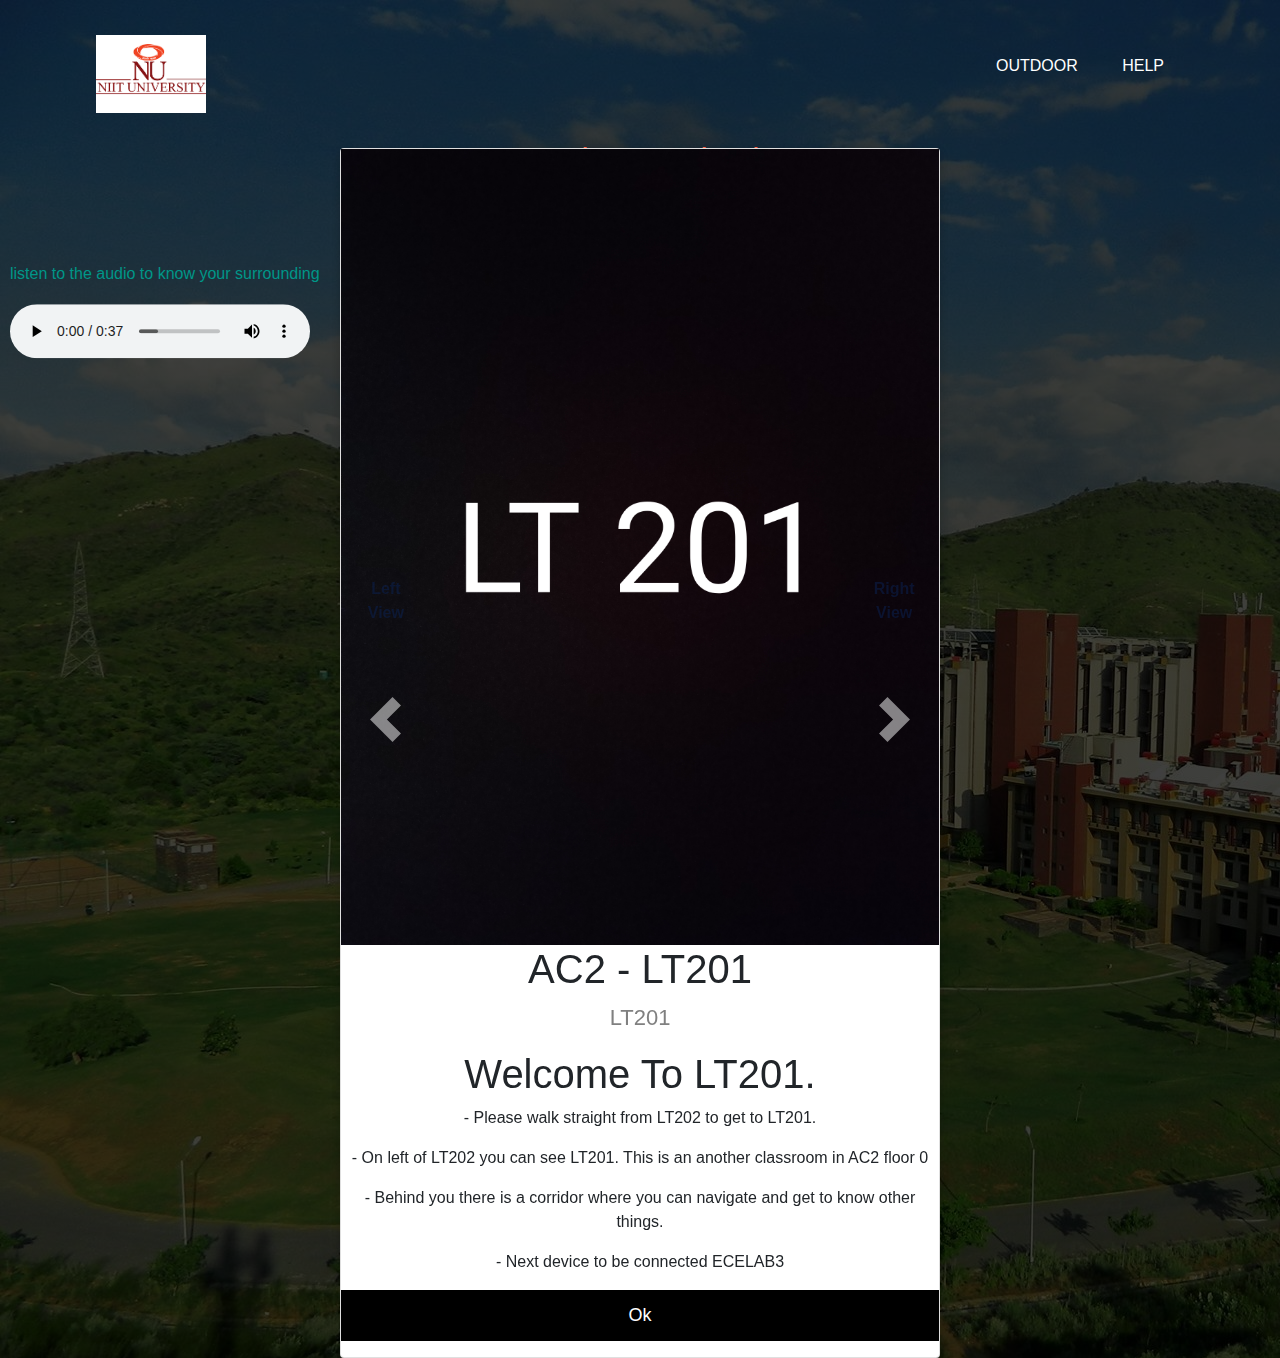
<file: 1.html>
<!DOCTYPE html>
<html>

<head>
<!-- Latest compiled and minified CSS -->
<link rel="stylesheet" href="https://maxcdn.bootstrapcdn.com/bootstrap/4.1.0/css/bootstrap.min.css">

<!-- jQuery library -->
<script src="https://ajax.googleapis.com/ajax/libs/jquery/3.3.1/jquery.min.js"></script>

<!-- Popper JS -->
<script src="https://cdnjs.cloudflare.com/ajax/libs/popper.js/1.14.0/umd/popper.min.js"></script>

<!-- Latest compiled JavaScript -->
<script src="https://maxcdn.bootstrapcdn.com/bootstrap/4.1.0/js/bootstrap.min.js"></script>

    <link rel="stylesheet" href="11style.css">    
    <style>
        .state{
            top: 30%;
        }
        .card{
            top: 35%;
        }
    </style>
</head>

<body>
    
    <div class="navbar">
        <img src="logo.png" class="logo">
        <ul>
            <li><a href="https://yogi999-creator.github.io/Navigation.io/index.html">Outdoor</a></li>
            <li><a href="help.html">Help</a></li>
        </ul>

    </div>
    
    <h2 id="state">Indoor Navigation</h2>

    <div id="audiotext"><p> listen to the audio to know your surrounding </p></div>
    <audio controls id="audio">
        
        <source src="1.html.mp3" type="audio/mpeg">
    </audio>
    <div id="form" class="card">
        <!-- From Here -->
        <div id="carouselExampleControls" class="carousel slide" data-ride="carousel">
            <div class="carousel-inner">
              <div class="carousel-item active">
                <img class="d-block w-100" src="LT201.jpg" alt="First slide">
                <h1>AC2 - LT201 </h1>
                <p class="price">LT201</p>
                <p>
                <h1>Welcome To LT201.</h1>
                 - Please walk straight from LT202 to get to LT201.
                </p>
                </p> - On left of LT202 you can see LT201. This is an another classroom in AC2 floor 0
                </p>
                </p> - Behind you there is a corridor where you can navigate and get to know other things.
                </p>
                </p> - Next device to be connected ECELAB3
                </p>
              </div>
              <div class="carousel-item">
                <img class="d-block w-100" src="1.jpeg" alt="Second slide">
                <h1>AC2 - LT202 </h1>
                <p class="price">LT202</p>
                </p>
                - Welcome To AC2
                </p>
                </p> - You are standing infront of LT202, lecture room of AC2
                </p>
                </p> - To know your surrounding, Please click on Left/Right
                </p>
            </div>
            <div class="carousel-item">
                <img class="d-block w-100" src="reception.jpg" alt="Second slide">
                <h1>AC2 - Reception Area</h1>
                <p class="price">Reception</p>
                <p>
                <h1>Welcome To Reception</h1>
                On right of LT202 you can see reception area.
                </p>
                </p> - On reception student and staff collect there deliverable items.
                </p>
                </p> - Behind you there is a washroom to get fresh.
                </p>
            </div>
              <!-- <div class="carousel-item">
                <img class="d-block w-100" src="..." alt="Third slide">
              </div> -->
            </div>
            <a class="carousel-control-prev" href="#carouselExampleControls" role="button" data-slide="prev">
              <span class="carousel-control-prev-icon w-50 h-25" aria-hidden="true" style="color: rgb(11, 35, 85);"><b>Left View</b></span>
              <span class="sr-only">Previous</span>
            </a>
            <a class="carousel-control-next" href="#carouselExampleControls" role="button" data-slide="next">
              <span class="carousel-control-next-icon w-50 h-25" aria-hidden="true" style="color: rgb(11, 35, 85);"><b>Right View</b></span>
              <span class="sr-only">Next</span>
            </a>
          </div>
          <script>
              $(function(){
                $('#myCarousel').carousel({
                        interval: 1000,
                        wrap: false,
                        pause: true
                    });
                });
          </script>
          <!-- Till Here -->
        
        <p><a href="bleadv.html"><button type="submit">Ok</button></a></p>
    </div>
    
    <!-- <script src="https://www.gstatic.com/firebasejs/8.4.2/firebase-app.js"></script>
    <script src="https://www.gstatic.com/firebasejs/8.4.2/firebase-auth.js"></script>
    <script src="https://www.gstatic.com/firebasejs/8.4.2/firebase-database.js"></script>
    <script src="https://ajax.googleapis.com/ajax/libs/jquery/3.5.1/jquery.min.js"></script> -->
    <!-- <script>

        var messagesRef = firebase.database()
            .ref('Bluetooth Data');

        document.getElementById('form')
            .addEventListener('submit', submitForm);

        function submitForm(e) {
            e.preventDefault();
            // Get values 
            var Dname = "LT201"
            saveMessage(Dname);
        }
        function getInputVal(id) {
            return document.getElementById(id).value;
        }

        // Save message to firebase 
        function saveMessage(Dname) {
            var newMessageRef = messagesRef.push();
            newMessageRef.set({
                Devicename: Dname,

            });
        }


    </script> -->
    

</body>

</html>
</file>
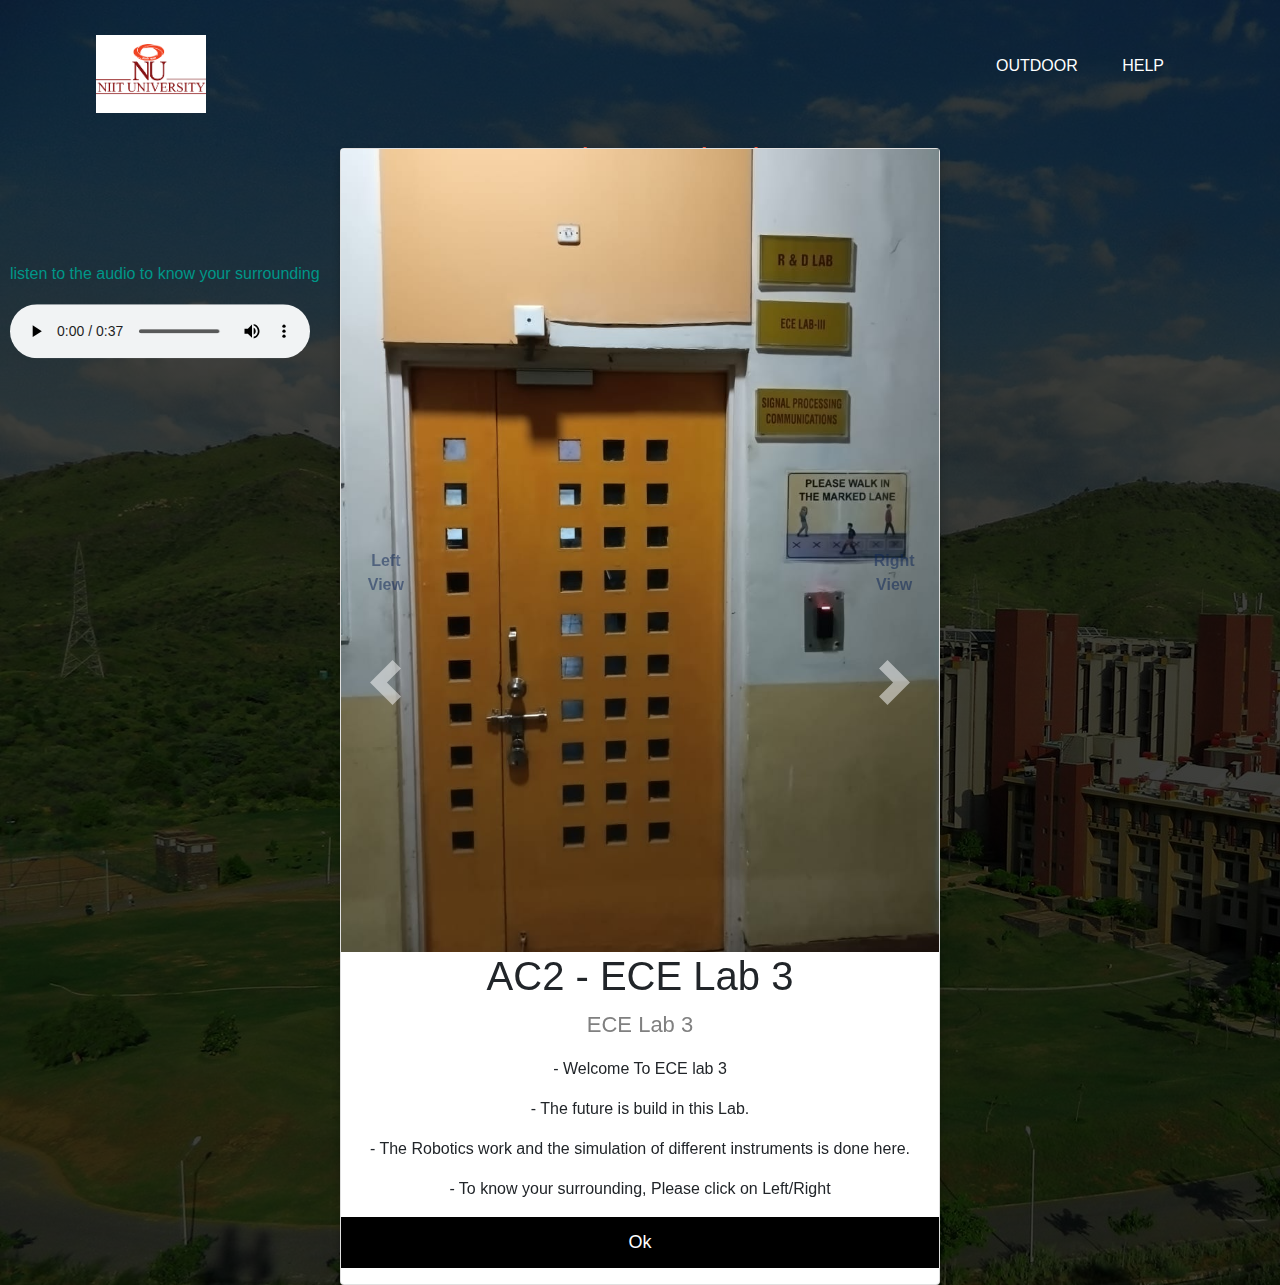
<file: 2.html>
<!DOCTYPE html>
<html>

<head>
    <!-- Latest compiled and minified CSS -->
<link rel="stylesheet" href="https://maxcdn.bootstrapcdn.com/bootstrap/4.1.0/css/bootstrap.min.css">

<!-- jQuery library -->
<script src="https://ajax.googleapis.com/ajax/libs/jquery/3.3.1/jquery.min.js"></script>

<!-- Popper JS -->
<script src="https://cdnjs.cloudflare.com/ajax/libs/popper.js/1.14.0/umd/popper.min.js"></script>

<!-- Latest compiled JavaScript -->
<script src="https://maxcdn.bootstrapcdn.com/bootstrap/4.1.0/js/bootstrap.min.js"></script>
<link rel="stylesheet" href="11style.css">  

</head>

<body>

<div class="navbar">
  <img src="logo.png" class="logo">
  <ul>
    <li><a href="https://yogi999-creator.github.io/Navigation.io/index.html">Outdoor</a></li>
    <li><a href="help.html">Help</a></li>
  </ul>

</div>

<h2 id="state">Indoor Navigation</h2>

<div id="audiotext"><p> listen to the audio to know your surrounding </p></div>
<audio controls id="audio">
  
  <source src="1.html.mp3" type="audio/mpeg">
</audio>
        <div id="form" class="card">
        <!-- From Here -->
        <div id="carouselExampleControls" class="carousel slide" data-ride="carousel">
            <div class="carousel-inner">
              <div class="carousel-item ">
                <img class="d-block w-100" src="fest.jpg" alt="First slide">
                <h1>AC2 - Preparation Room </h1>
                <p class="price">Preparation Room</p>
                <p>
                <h1>Welcome To The World of Festival.</h1>
                 - Please walk straight in corridor from ECE Lab3 to get to Room.
                </p>
                </p> - This room is where all the art work of College is Done. 
                </p>
                </p> - The creative Mind work here to get us a very beautiful and attractive festival days.
                </p>
                </p> - Next device to be connected is POOLRoom1
                </p>
              </div>
              <div class="carousel-item active">
                <img class="d-block w-100" src="2.jpeg" alt="Second slide">
                <h1>AC2 - ECE Lab 3 </h1>
                <p class="price">ECE Lab 3</p>
                </p>
                - Welcome To ECE lab 3
                </p>
                </p> - The future is build in this Lab.
                </p>
                </p> - The Robotics work and the simulation of different instruments is done here.
                </p>
                </p> - To know your surrounding, Please click on Left/Right
                </p>
            </div>
            <div class="carousel-item">
                <img class="d-block w-100" src="art.jpg" alt="Second slide">
                <h1>AC2 - ART Room</h1>
                <p class="price">ART room</p>
                <p>
                <h1>Welcome To ART Room</h1>
                On right of LT202 you can see reception area.
                </p>
                </p> - This is the heart of ART. You can see various sculture and design. 
                </p>
                </p> - One of the most beautiful and decorative room of Accademic Block.
                </p>
            </div>
              <!-- <div class="carousel-item">
                <img class="d-block w-100" src="..." alt="Third slide">
              </div> -->
            </div>
            <a class="carousel-control-prev" href="#carouselExampleControls" role="button" data-slide="prev">
              <span class="carousel-control-prev-icon w-50 h-25" aria-hidden="true" style="color: rgb(11, 35, 85);"><b>Left View</b></span>
              <span class="sr-only">Previous</span>
            </a>
            <a class="carousel-control-next" href="#carouselExampleControls" role="button" data-slide="next">
              <span class="carousel-control-next-icon w-50 h-25" aria-hidden="true" style="color: rgb(11, 35, 85);"><b>Right View</b></span>
              <span class="sr-only">Next</span>
            </a>
          </div>
          <script>
              $(function(){
                $('#myCarousel').carousel({
                        interval: 1000,
                        wrap: false,
                        pause: true
                    });
                });
          </script>
            <p><a href="bleadv.html"><button>Ok</button></a></p>
        </div>
 
</body>

</html>
</file>
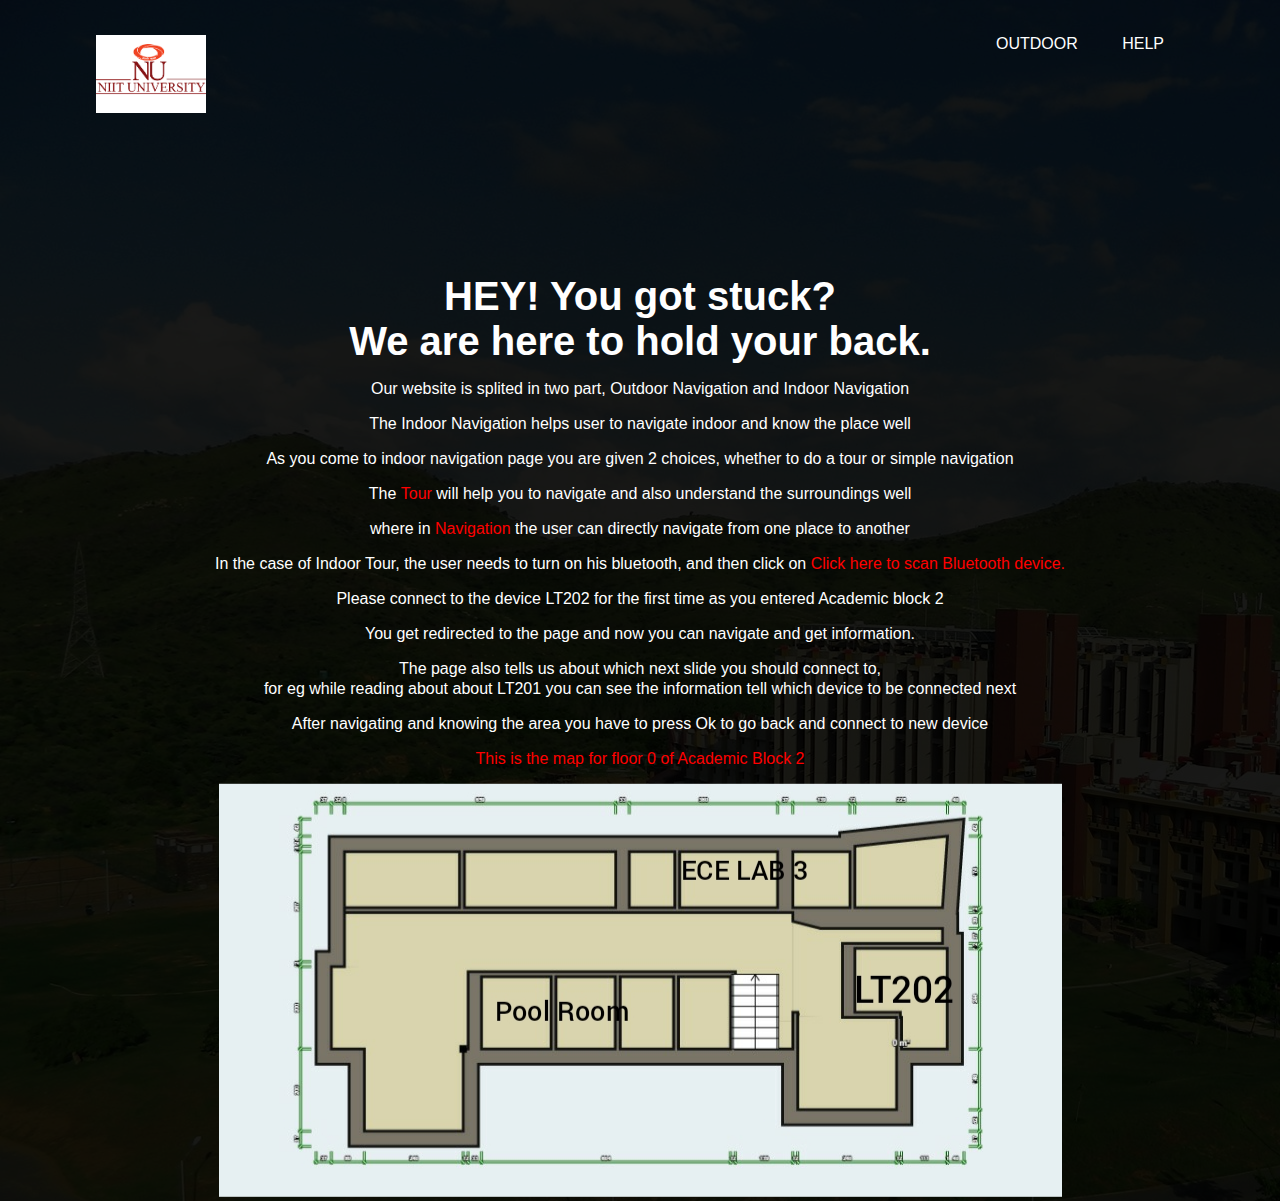
<file: help.html>
<!DOCTYPE html>
<html lang="en">

<head>
    <meta charset="UTF-8">
    <meta http-equiv="X-UA-Compatible" content="IE=edge">
    <meta name="viewport" content="width=device-width, initial-scale=1.0">
    <title>Indoor Smart Navigation</title>
    <link rel="stylesheet" href="style.css">
    <style>
        body{
            font-family: 'Poppins', sans-serif;
            background-image: linear-gradient(rgba(0,0,0,0.90), rgba(0,0,0,0.90)), url(NIIT-University.jpg);
        }
        .content{
            width: 100%;
            position: absolute;
            top: 90%;
            transform: translateY(-60%);
            text-align: center;
            color: white;
        }
        b{
            color: red;
        }
        #bit{
            bottom: 2px;
        }
        .content #map{
            background-color: yellow;
        }
    </style>
</head>
<body>

    <div class="banner"></div>
    <div class="navbar">
        <img src="logo.png" class="logo">
        <ul>
            <li><a href="https://yogi999-creator.github.io/Navigation.io/index.html">Outdoor</a></li>
            <li><a href="help.html">Help</a></li>
        </ul>

    </div>
    <div>
        <div class="content">
            <h1> HEY! You got stuck? <br>We are here to hold your back. </h1>
            <p>  Our website is splited in two part, Outdoor Navigation and Indoor Navigation</p>
            <p> The Indoor Navigation helps user to navigate indoor and know the place well</p>
            <p> As you come to indoor navigation page you are given 2 choices, whether to do a tour or simple navigation</p>
            <p> The <b>Tour</b> will help you to navigate and also understand the surroundings well</p>
            <p> where in <b>Navigation</b> the user can directly navigate from one place to another</p>
            <p> In the case of Indoor Tour, the user needs to turn on his bluetooth, and then click on <b>Click here to scan Bluetooth device.</b></p>
            <p> Please connect to the device LT202 for the first time as you entered Academic block 2</p>
            <p> You get redirected to the page and now you can navigate and get information.</p>
            <p> The page also tells us about which next slide you should connect to,<br> for eg while reading about about LT201 you can see the information tell which device to be connected next </p>
            <p> After navigating and knowing the area you have to press Ok to go back and connect to new device</p>
            <p id="mapp"><b>This is the map for floor 0 of Academic Block 2</b></p>
            <img src="map.jpeg" />


    
        </div>
    

        
    </div>

</body>
</file>
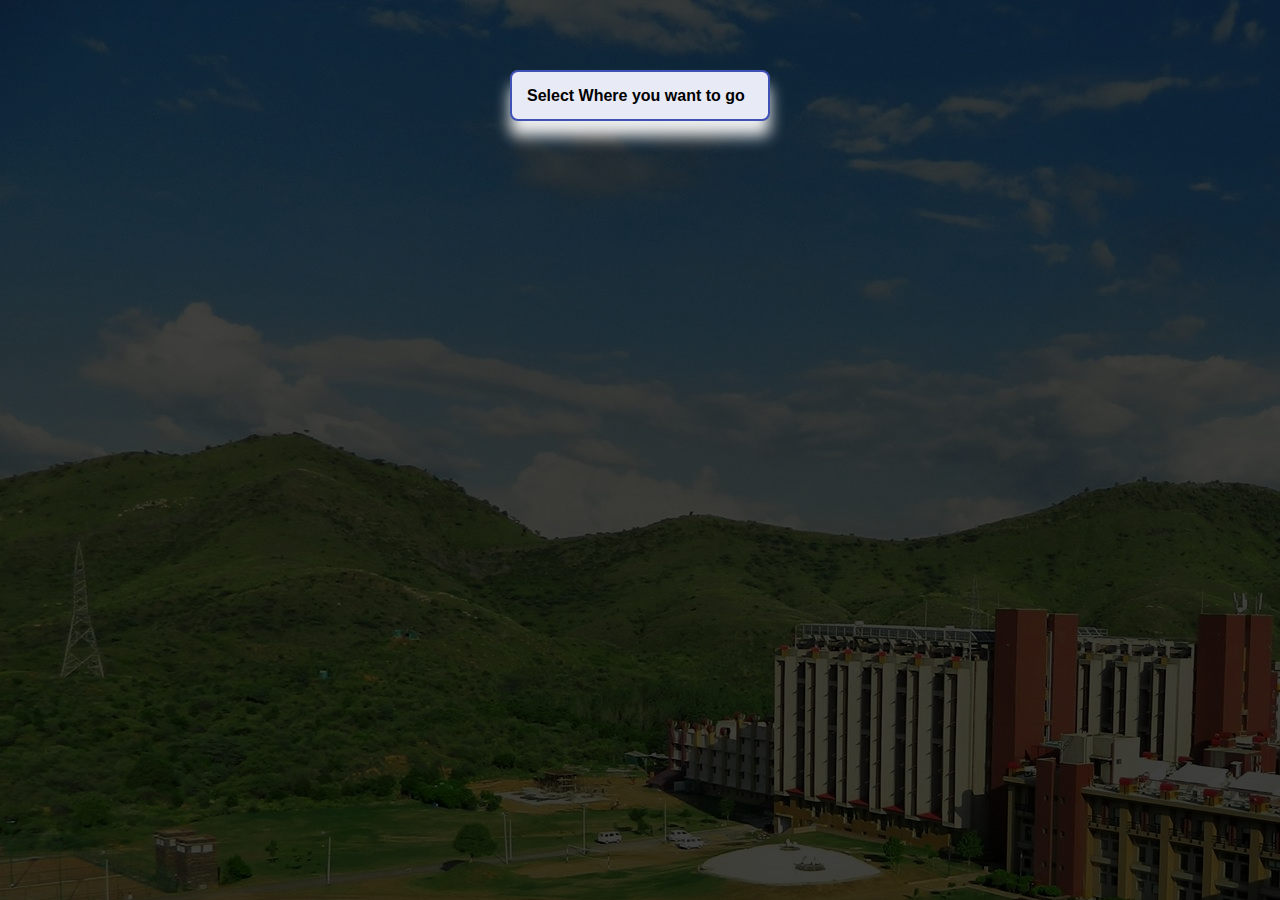
<file: LT202.html>
<!DOCTYPE html>
<html lang="en">

<head>
    <meta charset="UTF-8">
    <meta http-equiv="X-UA-Compatible" content="IE=edge">
    <meta name="viewport" content="width=device-width, initial-scale=1.0">
    <title>Indoor Smart Navigation</title>
    
    <style>
        *{
            padding: 0;
            margin: 0;
            box-sizing: border-box;
            outline: none;
        }
        body{
            font-family: 'Poppins', sans-serif;
            background-image: linear-gradient(rgba(0,0,0,0.75), rgba(0,0,0,0.75)), url(NIIT-University.jpg);
        }
        .wrapper{
            display: flex;
            justify-content: center;
            flex-wrap: wrap;
            padding: 70px;
            max-width: 400px;
            margin: 0 auto;
        }
        .menu,
        .content{
            width: 100%;
        }

        select{
            width: 100%;
            padding: 15px;
            font-size: 16px;
            font-weight: 700;
            font-family: 'Poppins', sans-serif;
            border: none;
            border-radius: 8px;
            border: 2px solid #3f51b5;
            box-shadow: 0 15px 15px #efefef;
            appearance: none;
            background: #e8eaf6;
            background-position: 95% 55%;
            background-size: 22px;
        }

        .content{
            margin: 30px 0;
        }
        .content .data{
            padding: 25px;
            background-color: #ffff;
            border: 2px solid #8bc34a;
            border-radius: 8px;
        }
        .content p{
            margin-bottom: 15px;
            padding-bottom: 15px;
            border-bottom: 1px solid gainsboro;
        }
        .content p:last-child{
            border-bottom: none;
            margin-bottom: 0;
            padding-bottom: 0;
        }
        .data{
            display: none;
        }
    </style>

</head>

<body>
<div class="banner"></div>
    <div class="wrapper">
        <div class="menu">
            <select id="name">
                <option>Select Where you want to go</option>
                <option value="LT202">LT202</option>
                <option value="ECElab3">ECE Lab 3</option>
                <option value="Poolroom">Pool Room</option>
                <option value="CSElab3">CSE lab 3</option>
            </select>
        </div>
    

    <div class="content">
        <div id="LT202" class="data">
            <p>Want to get to <b>LT202</b></p>
            <p>You are standing exactly infront of LT202</p>
            <p> You can see reception area or LT201 or LT202 near you.</p>
        </div>
        <div id="ECElab3" class="data">
            <p>Want to get to <b>ECE lab 3</b></p>
            <p>Walk straight to get from LT202 toward the 'Hallway', <br>now you can see ECE lab 3 beside the drawing room</p>
            <p></p>
        </div>
        <div id="Poolroom" class="data">
            <p>Want to get to <b>Pool Room</b></p>
            <p>Walk straight from LT202 to the hall way.</p>
            <p> While walking on your left you can see Pool Room.</p>
        </div>
        <div id="CSElab3" class="data">
            <p>Want to get to <b>CSE Lab 3</b></p>
            <p>Walk straight from LT202 to the hall way<br> and you can see stairs exactly right to start of the hallway</p>
            <p>This location is on 1st Floor of Academic Block 2 exactly infront of the stairs.</p>
        </div>


    </div>
    </div>

    <script src="https://cdnjs.cloudflare.com/ajax/libs/jquery/3.6.0/jquery.min.js"></script>
    <script>
        $(document).ready(function(){
            $("#name").on('change', function(){
                $(".data").hide();
                $("#" + $(this).val()).fadeIn(700);
            }).change();
        });
    </script>

</body>

</html>
</file>
<file: 11style.css>
body{
    background-image: linear-gradient(rgba(0,0,0,0.75), rgba(0,0,0,0.75)), url(NIIT-University.jpg);
}
.navbar{
    width: 85%;
    margin: auto;
    padding: 35px 0;
    display: flex;
    align-items: centre;
    justify-content: space-between;
}
.logo{
    width: 110px;
    cursor: pointer;
}
.navbar ul li{
    list-style: none;
    display: inline-block;
    margin: 0 20px;
    position: relative;
}
.navbar ul li a{
    text-decoration: none;
    color: white;
    text-transform: uppercase;
}
.navbar ul li::after{
    content: '';
    height: 3px;
    width: 0;
    background: #009688;
    position: absolute;
    left: 0;
    bottom: -8px;
    transition: 0.5s;
}

.navbar ul li:hover::after{
    width:100%
}
.card {
    box-shadow: 0 4px 8px 0 rgba(0, 0, 0, 0.2);
    max-width: 600px;
    margin: auto;
    text-align: center;
    font-family: arial;

}

.price {
    color: grey;
    font-size: 22px;
}

.card button {
    border: none;
    outline: 0;
    padding: 12px;
    color: white;
    background-color: #000;
    text-align: center;
    cursor: pointer;
    width: 100%;
    font-size: 18px;
}

.card button:hover {
    opacity: 0.7;
}
#title {
    color: tomato;
    text-align: left;
    top: 17%;
    left: 10px;
    position: absolute;
    transform: translateY(-20%)
}

#state {
    color: tomato;
    text-align: centre;
    top: 19%;
    left: 42.5%;
    position: absolute;
    transform: translateY(-80%)
}

#audio {
    color: #009688;
    text-align: left;
    top: 35%;
    left: 10px;
    position: absolute;
    transform: translateY(-20%)
}
 #audiotext {
     color: #009688;
     text-align: left;
     top: 30%;
     left: 10px;
     position: absolute;
     transform: translateY(-20%)
 }
</file>
<file: style.css>
*{
    margin: 0;
    padding: 0;
    font-family: sans-serif;
}
.banner{
    width: 100%;
    height: 100%;
    background-image: linear-gradient(rgba(0,0,0,0.75), rgba(0,0,0,0.75)), url(NIIT-University.jpg);
    background-size: cover;
    background-position: centre;
}
.navbar{
    width: 85%;
    margin: auto;
    padding: 35px 0;
    display: flex;
    align-items: centre;
    justify-content: space-between;
}
.logo{
    width: 110px;
    cursor: pointer;
}
.navbar ul li{
    list-style: none;
    display: inline-block;
    margin: 0 20px;
    position: relative;
}
.navbar ul li a{
    text-decoration: none;
    color: white;
    text-transform: uppercase;
}
.navbar ul li::after{
    content: '';
    height: 3px;
    width: 0;
    background: #009688;
    position: absolute;
    left: 0;
    bottom: -8px;
    transition: 0.5s;
}

.navbar ul li:hover::after{
    width:100%
}
.content{
    width: 100%;
    position: absolute;
    top: 40%;
    transform: translateY(-60%);
    text-align: center;
    color: white;
}
.content h1{
    font-size: 40px;
    margin-top: 50px;
    color: white;
}
.content p{
    margin: 15px auto;
    font-weight: 100;
    line-height: 20px;
}
form{
    width: 100%;
    position: absolute;
    top: 60%;
    transform: translateY(-50%);
    text-align: center;
    color: white;
}
button{
    width: 300px;
    padding: 20px 0;
    text-align: centre;
    margin: 20px 10px;
    border-radius: 25px;
    font-weight: bold;
    border: 2px solid #009688;
    cursor: pointer;
}
#tooltiptext{
    position: absolute;
    left: 50%;
    top: 0;
    transform: translateX(-50%);
    color: #fff;
    white-space: nowrap;
    visibility: hidden;
    opacity: 0;
    transition: 0,5s;
    
}
#tooltiptext::before{
    content: "";
    position: absolute;
    left: 50%;
    top: 100%;
    transform: translateX(-50%);

}
form:hover #tooltiptext{
    top: -130%;
    visibility: visible;
    opacity: 1;

}
#bit img{
    size: 40%;
    position: absolute;
    top: 90%;
    transform: translateY(-20%);
    text-align: center;
    align-items: center;
    color: white;
    height: 425px;
    width: 750px;
}
</file>
